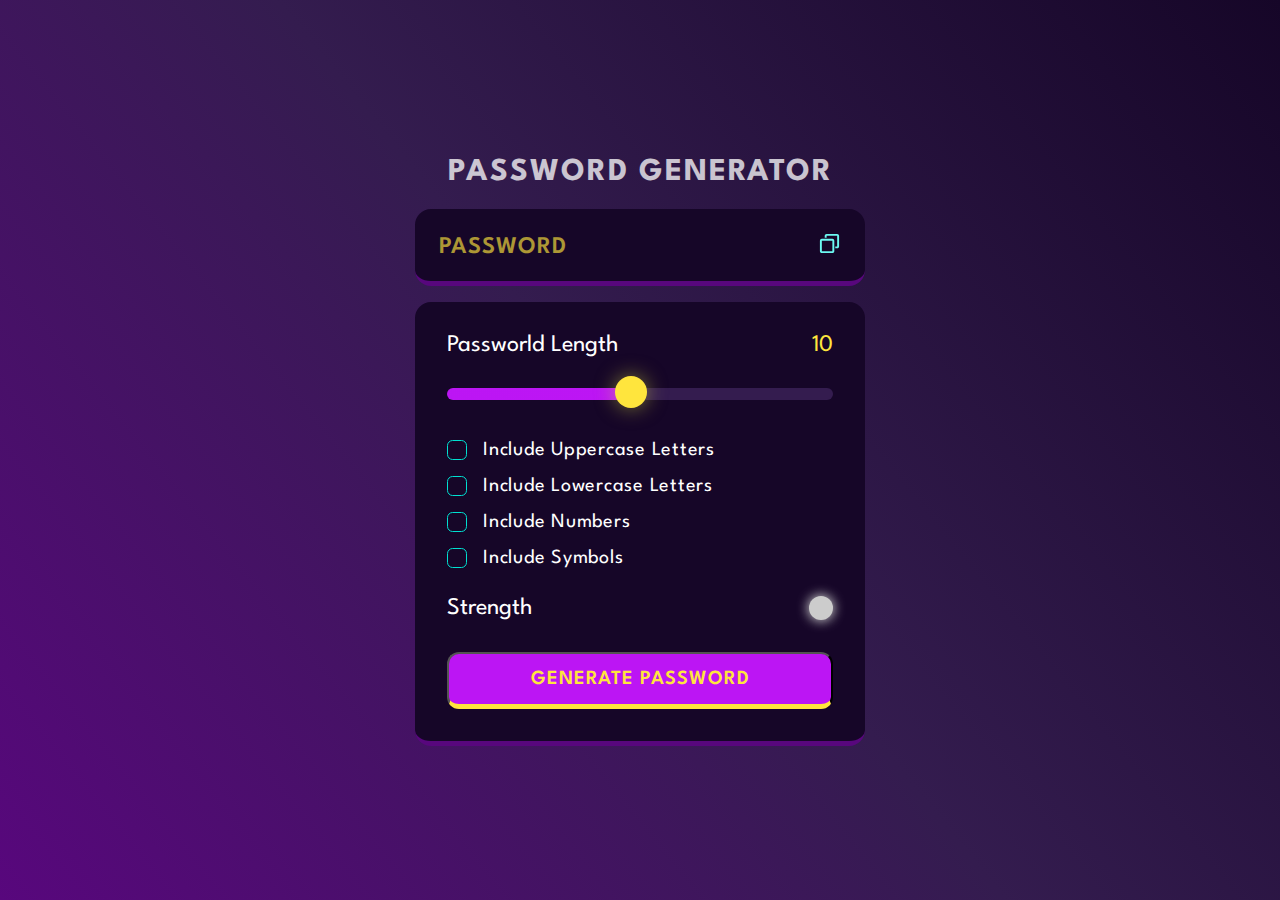
<file: password generator/index.html>
<!DOCTYPE html>
<html lang="en">
<head>
    <meta charset="UTF-8">
    <meta name="viewport" content="width=device-width, initial-scale=1.0">
    <title>Password Generator</title>

    <link rel="preconnect" href="https://fonts.googleapis.com" />
    <link rel="preconnect" href="https://fonts.gstatic.com" crossorigin />
    <link
      href="https://fonts.googleapis.com/css2?family=League+Spartan:wght@100;200;300;400;600&display=swap"
      rel="stylesheet"
    />
    <link rel="stylesheet" href="style.css">

    
</head>
<body>

     <div class="container">
        <h1>Password Generator</h1>
        <div class="display-container">
        <input readonly placeholder="Password" class="display" data-passwordDisplay>
      

        <button class="copyBtn"  data-copy>
             <span class="tooltip" data-copyMsg></span>
            <img src="./copy.svg" alt="copy" width="23" height="23">
        
        </button>
    </div>

    <div class="input-container">
        <div class="length-container">
         <p>Passworld Length</p>
         <p data-lengthNumber>0</p>

        </div>

        <input type="range" min="1" max="20" class="slider" step="1" data-lengthSlider >

         <!--check boxes-->
         <div class="check">
            <input type="checkbox" id="uppercase">
            <label for="uppercase">Include Uppercase Letters</label>


         </div  >

         <div class="check">
            <input type="checkbox" id="lowercase">
            <label for="uppercase">Include Lowercase Letters</label>


         </div>

         <div class="check">
            <input type="checkbox" id="numbers">
            <label for="uppercase">Include Numbers</label>


         </div>

         <div class="check">
            <input type="checkbox" id="symbols">
            <label for="uppercase">Include Symbols</label>


         </div>

         <!--strenght section-->

         <div class="strength-container">
            <p>Strength</p>
            <div class="indicator"  data-indicator></div>


         </div>

         <button class="generateButton">Generate Password</button>





    </div>




     </div>



     <script src="script.js"></script>




    
</body>
</html>
</file>
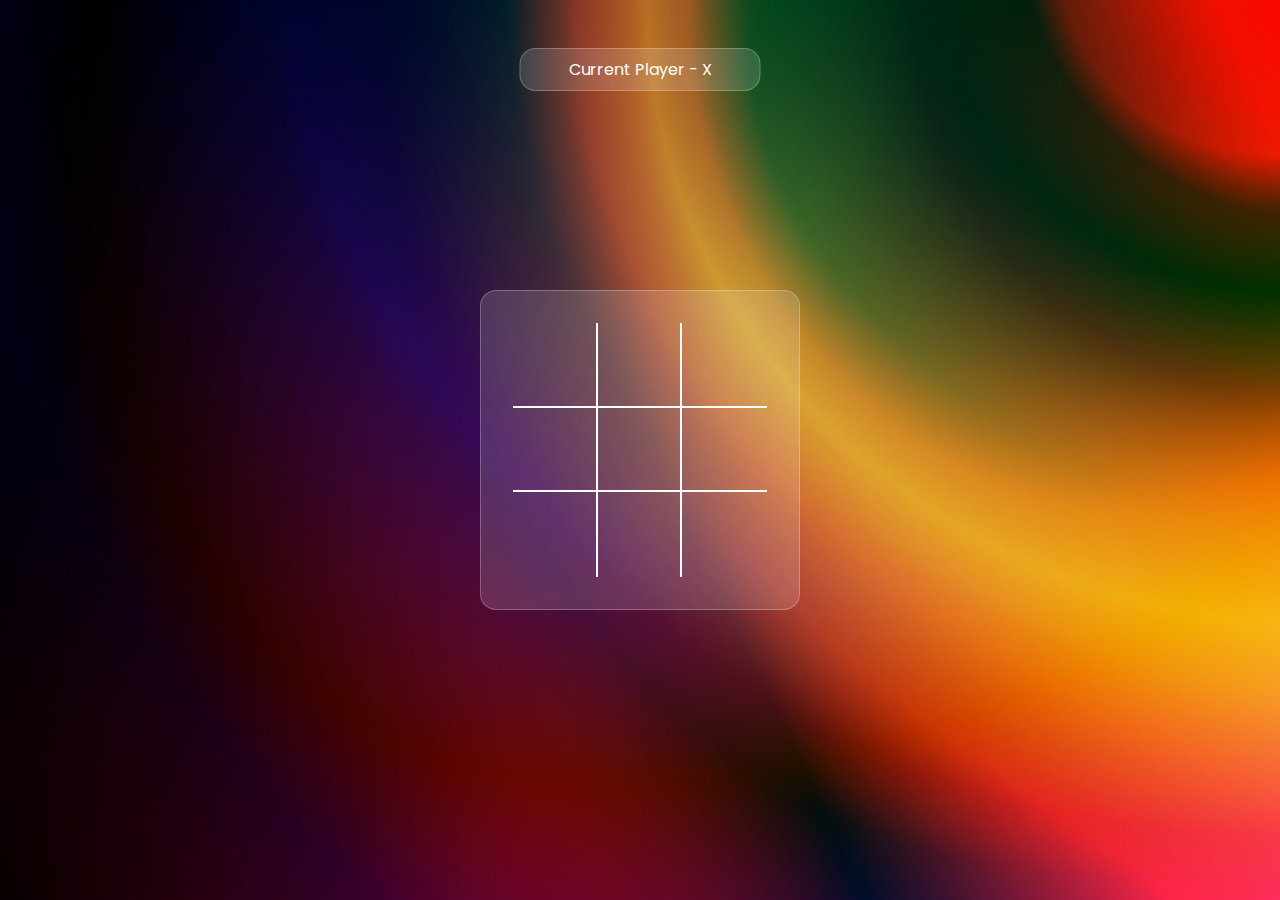
<file: tic-tac-toe/index.html>
<!DOCTYPE html>
<html lang="en">
<head>
    <meta charset="UTF-8">
    <meta name="viewport" content="width=device-width, initial-scale=1.0">
    <title>Tic Tac Toe</title>
  <link rel="stylesheet" href="style.css">

   <!-- Link Font  -->
   <link rel="preconnect" href="https://fonts.googleapis.com" />
   <link rel="preconnect" href="https://fonts.gstatic.com" crossorigin />
   <link
     href="https://fonts.googleapis.com/css2?family=Poppins:wght@200;300;400;500;600;700&display=swap"
     rel="stylesheet"
   />
</head>
<body>


       <div  class="wrapper"> 

        <p class="game-info"> </p>

        <div class="tic-tac-toe"> 

         <div class="box box1"></div>
         <div class="box box2"></div>
         <div class="box box3"></div>
         <div class="box box4"></div>
         <div class="box box5"></div>
         <div class="box box6"></div>
         <div class="box box7"></div>
         <div class="box box8"></div>
         <div class="box box9"></div>


        </div>


        <button  class="btn">New Game</button>
 
        
      





       </div>


    <script src="script.js"></script>
</body>
</html>
</file>
<file: password generator/style.css>
*,
*::before ,
*::after {
    margin: 0;
    padding: 0;
    box-sizing: border-box;
    font-family: 'League Spartan' , sans-serif;
}

:root{
    --dk-violet:hsl(268, 75%, 9%);
    --lt-violet : hsl(268 , 47% , 21%);
    --lt-violet2: hsl(281 , 89% , 26%);
    --vb-violet : hsl(285 , 91%, 52%);
    --vb-violet2 : hsl(290 , 70%, 36%);

    --vb-yellow:hsl(52 , 100% , 62%);

    --pl-white: hsl(0 , 0% , 100%);

    --vb-cyan:hsl(176 , 100%, 44%);
    --vb-cyan2:hsl(177 , 92% , 70%);
    --dk-text: hsl(198 , 20% , 13%);

}

body{
    width:100vw;
    height:100vh;
    display: flex;
    flex-direction: column;
    align-items: center;
    justify-content: center;
    background : linear-gradient(231deg , rgba(22,6,40,1)0% , rgba(52 , 28, 79,1)50% , rgba(88,7,125,1)100% );
   

}

.container{

    width: 90%;
    max-width: 450px;

}

h1{
    color: var(--pl-white);
    opacity: 0.75;
    text-transform: uppercase;
    letter-spacing: 2px;
    text-align: center;
    line-height: 1.2;

}

.display-container{
    position: relative;
    background-color: var(--dk-violet);
    border-radius: 1rem;
    border-bottom: 0.35rem solid var(--lt-violet2);
    margin: 1rem 0;
    padding-top: 0.35rem;
    
}

.display{
    width: 100%;
    background-color: transparent;
    outline: none;
    border: none;
    padding: 1.15rem 1rem;
    color: var(--vb-yellow);
    font-weight: 600;
    font-size: 1.5rem;
    line-height: 30px;
    letter-spacing: 1px;
    padding-right: 3.25rem;
    border: none;

}

.display::placeholder{
    position: absolute;
    top: 50%;
    left: 1.5rem;
    font-size: 1.5rem;
    line-height: 30px;
    color: var(--vb-yellow);
    opacity: 0.65;
    text-transform: uppercase;
    transform: translateY(-50%);
}

.display-container button{
    position: absolute;
    top:50%;
    right: 1.5rem;
    transform: translateY(-50%);

}

.input-container{
    width: 100%;
    background-color: var(--dk-violet);
    border-radius: 1rem;
    padding: 2rem;
    border-bottom: 0.35rem solid var(--lt-violet2);
 

}

.length-container{
    display: flex;
    justify-content: space-between;
    align-items: center;


}

.length-container p:nth-child(1){
    color: var(--pl-white);
    font-size: 1.5rem;

}

.length-container p:nth-child(2)   {
    color: var(--vb-yellow);
    font-size:  1.5rem ;

    }


.strength-container{
    display: flex;
    justify-content: space-between;
    align-items: center;
    margin-top: 1.75rem;
    margin-bottom: 2rem;



}

.strength-container p{
    color: var(--pl-white);
    font-size:  1.5rem ;


}

.indicator{
    width: 1.5rem;
    height: 1.5rem;
    border-radius: 50%;

}

.generateButton{
    width: 100%;
    padding: 1rem 0;
    background-color: var(--vb-violet);
    text-align: center;
    border-radius: 0.75rem;
    border-bottom: 0.35rem solid var(--vb-yellow);
    text-transform: uppercase;
    letter-spacing: 1px;
    color: var(--vb-yellow);
    font-weight: 600;
    font-size: 1.25rem;


}

.check{
    display: flex;
    align-items: center;
    margin: 1rem 0;
    gap: 0 1rem;
   


}

.check input{
    appearance: none;
    width:20px;
    height: 20px;
    border: 1px solid var(--vb-cyan);
    cursor: pointer;
    position: relative;
    border-radius:0.35rem ;

}
.check input:checked{
    background-color: var(--vb-cyan);
    

}

.check input:checked::before{
    content:'✔';
    position: absolute;
    color: var(--dk-text);
    font-size: 1.05rem;
    font-weight: 600;
    left: 50%;
    top:-3.5px;
    transform : translateX(-50%) translateY(10%); 


}

.check label{
    color: var(--pl-white);
    font-size: 1.25rem;
    letter-spacing:0.75px;

}


.copyBtn{

    background-color: transparent;
    border: none;
    outline:none;
     


}

.tooltip{
    background-color: var(--vb-violet2);
    position: absolute;
    color: var(--vb-yellow);
    font-size: 1.25rem;
    top: -35px;
    left: -25px;
    padding: 5px 10px;
    border-radius: 1rem;
    opacity: 0;
    transform: scale(0);
    transform-origin: bottom;
    transition: all 250ms ease-in-out;

}

.tooltip.active{
    opacity: 1;
    transform: scale(1);
}



.slider{
    appearance: none;
    width: 100%;
    height:0.75rem ;
    cursor: pointer;
    background-color: var(--lt-violet);
    border-radius: 1rem;
    margin-top: 2rem;
    margin-bottom:1.5rem;
    background-image: linear-gradient(var(--vb-violet) , var(--vb-violet));
    background-repeat: no-repeat;
    border: none;
    outline: none;



}

.slider::-webkit-slider-thumb{
    position: relative;
    
    appearance: none;
    height: 2rem;
    width: 2rem;
    border-radius: 50%;
    background-color: var(--vb-yellow);
    cursor: pointer;
    margin-top: -3px;
    box-shadow: 0px 0px 20px 0px rgba(225 , 229 , 61 , 0.50);
    transition: all 100ms ease-in;

}

.slider:focus{
    outline: 3px solid var(--vb-yellow);


}
.slider::-webkit-slider-thumb:hover{
    outline: 2px solid var(--vb-yellow);
    background-color: var(--dk-violet);
    box-shadow:0px 0px 25px 5px rgba(225 , 229 , 61 , 0.80) ;

}
</file>
<file: tic-tac-toe/style.css>
*,*::before,*::after{
    box-sizing: border-box;
    margin: 0;
    padding: 0;
    font-family: 'Poppins' ,'sans-serif' ;
}

.wrapper{
    width: 100vw;
    height: 100vh;
    background-image: url(./gradient-bg.jpg);
    background-size: cover;
    background-position: center;
    display: grid;
    place-items: center;

}

.game-info{
    color: white;
    position: absolute;
    top: 3rem;
    left:50%;
    transform: translate(-50%);
    background-color: rgba(255 ,255 ,255,0.15);
    border-radius: 1rem;
    border: 1px solid rgba(255 , 255 , 255 , 0.25);
    padding: 0.5rem 3rem;
   
}

@media (max-width:477px) {
    .game-info{
        font-size: 16px;
        height: 50px;
        width: 60%;
    
        text-align :  center;
       padding: 1rem ;
       font-family: 'Poppins' ,'sans-serif'
    

    }
    
}



.tic-tac-toe{

    width: 90%;
    max-width: 20rem;
    background-color: rgba(255 , 255 , 255 , 0.15);
    border-radius: 1rem;
    border: 1px solid rgba(255 , 255 , 255 , 0.25);
    padding: 2rem ;
    display: grid ;
   grid-template-columns: repeat(3 , 1fr);
   aspect-ratio: 1/1;


}

.box{
    position: relative;
    width: 100%;
    aspect-ratio: 1/1;
    cursor: pointer;
    color: white;
    display: flex;
    justify-content: center;
    align-items: center;
    font-size: 3rem;
  

}

.box1, .box2 ,.box4 , .box5{
    border-right: 2px solid white;
    border-bottom: 2px solid white;

}
 .box3 ,.box6{
    border-bottom: 2px solid white;

 }

 .box7 , .box8{
    border-right: 2px solid white;

 }

 .btn{
    color: white;
    background-color: rgba(255 , 255 , 255 , 0.15);
    border:  1px solid rgba(255 , 255 , 255 , 0.25);;
    border-radius: 1rem;
    padding:0.5rem 2rem;
    position: absolute;
    bottom: 3rem;
    left: 50%;
    transform: translate(-50%);
    cursor: pointer;

   display: none; 

 }

 .btn.active{
    display: flex;
 }

 

 .win{
    background-color: rgba(0 , 255 , 0 , 0.3) ;
 }

 .name{
    background-color: rgba(255 , 255 , 255 , 0.15);
    color: white;
    padding: 0.5rem 2rem;
    border-radius: 1rem;
    border: 1px solid rgba(255 , 255 , 255 , 0.25);
    position: absolute;
   bottom: 0;
   right: 0;
   margin-bottom: 1rem;
   margin-right: 1rem;
   font-size: 13px;
    
 }
</file>
